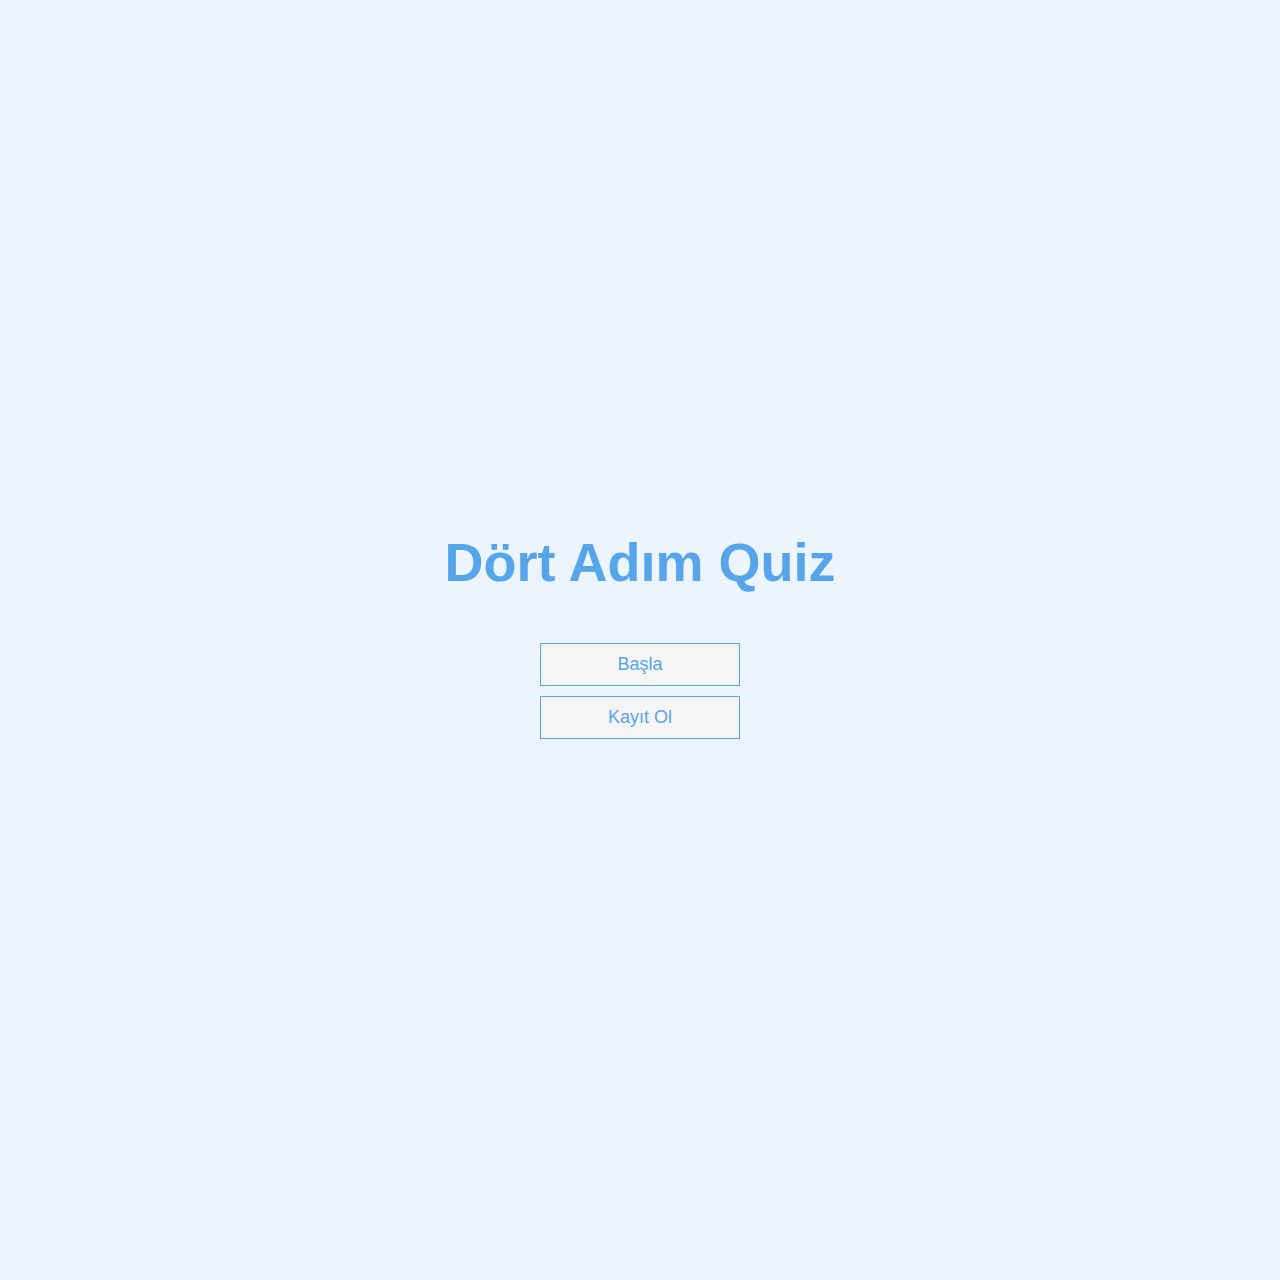
<file: index.html>
<!DOCTYPE html>
<html lang="en">

<head>
    <meta charset="UTF-8">
    <meta name="viewport" content="width=device-width, initial-scale=1.0">
    <meta http-equiv="X-UA-Compatible" content="ie=edge">
    <title>DAQ</title>
    <link rel="stylesheet" href="app.css">
</head>

<body>
    <div class="container">
        <div id="home" class="flex-center flex-column">
            <h1>Dört Adım Quiz</h1>
            <a href="/game.html" class="btn">Başla</a>
            <a href="/login.html" class="btn">Kayıt Ol</a>
        </div>
    </div>
</body>

</html>
</file>
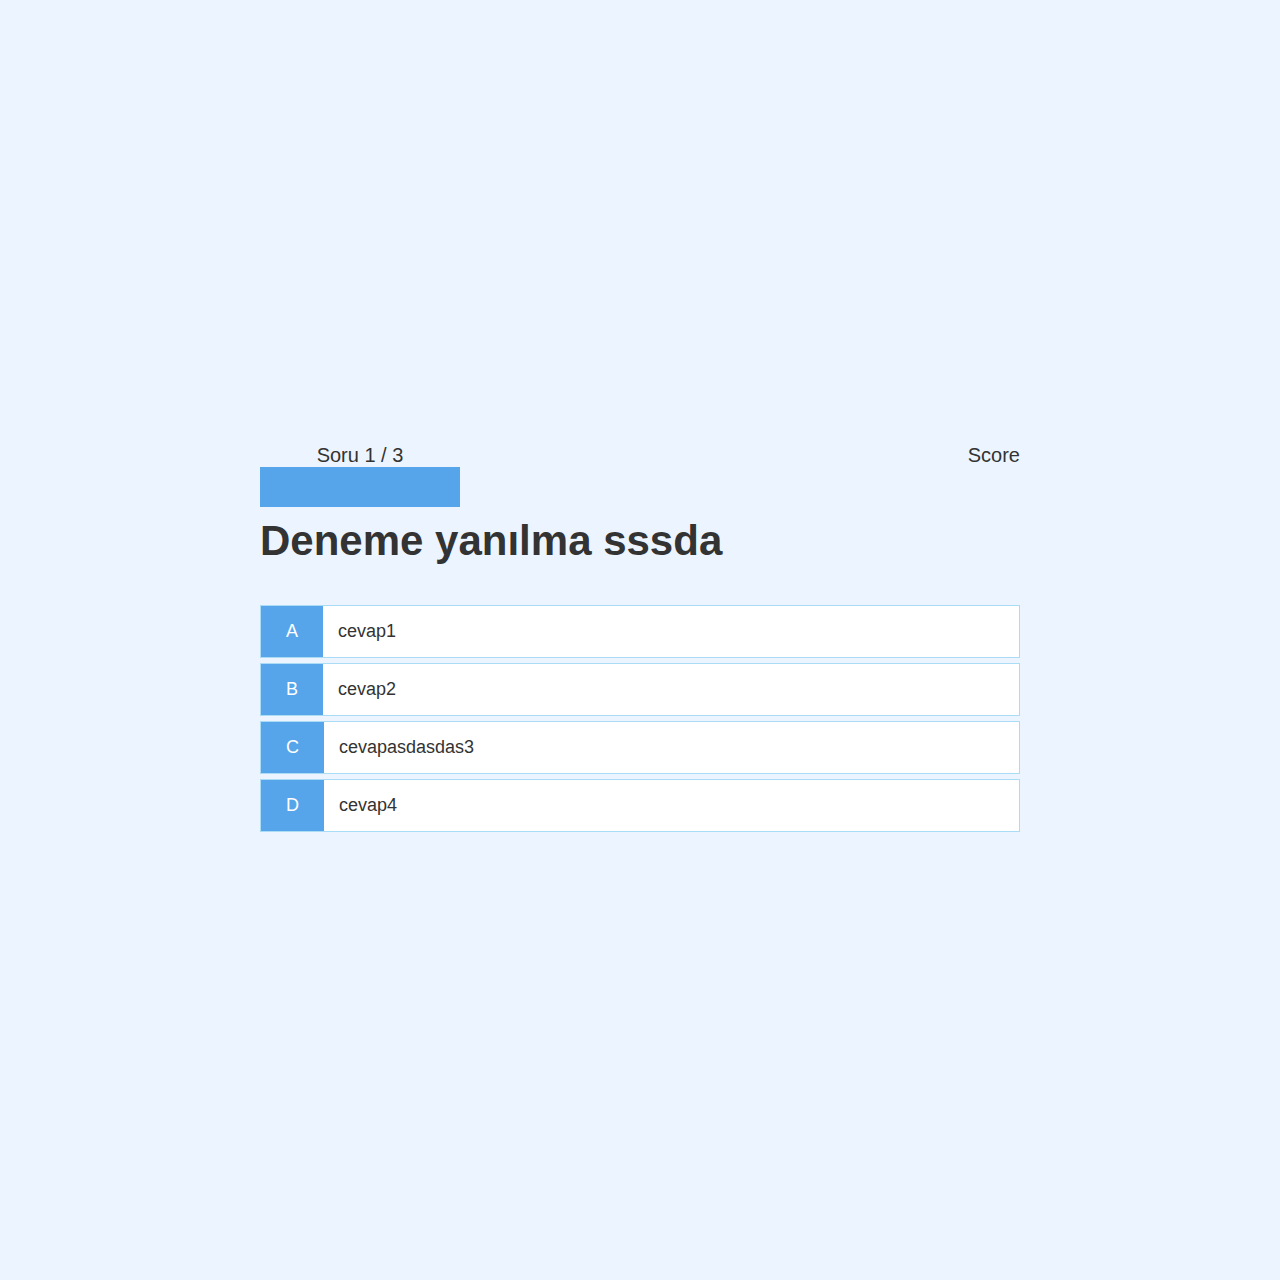
<file: game.html>
<!DOCTYPE html>
<html lang="en">

<head>
    <meta charset="UTF-8">
    <meta name="viewport" content="width=device-width, initial-scale=1.0">
    <meta http-equiv="X-UA-Compatible" content="ie=edge">
    <title>DAQ-Play</title>
    <link rel="stylesheet" href="app.css">
    <link rel="stylesheet" href="game.css">
</head>

<body>
    <div class="container">
        <div id="game" class="justify-center flex-column">
            <div id="hud">
                <div id="hud-item">
                    <p id="progressText" class="hud-prefix">
                        Sorular
                    </p>
                    <div id="progressBar">
                        <div id="progressBarFull">

                        </div>
                    </div>
                </div>
                <div id="hud-item">
                    <p class="hud-prefix">
                        Score
                    </p>
                    <h1 class="hud-main-text" id="score"></h1>
                </div>
            </div>



            <h2 id="quesition">Sorulardan hangisi gelmeli bu tarafa ?</h2>
            <div class="choice-container">
                <p class="choice-prefix">A</p>
                <p class="choice-text" data-number="1">Choice 1</p>
            </div>
            <div class="choice-container">
                <p class="choice-prefix">B</p>
                <p class="choice-text" data-number="2">Choice 2</p>
            </div>
            <div class="choice-container">
                <p class="choice-prefix">C</p>
                <p class="choice-text" data-number="3">Choice 3</p>
            </div>
            <div class="choice-container">
                <p class="choice-prefix">D</p>
                <p class="choice-text" data-number="4">Choice 4</p>
            </div>

        </div>
    </div>
    <script src="game.js"></script>
</body>

</html>
</file>
<file: app.css>
:root{
    background-color: #ecf5ff;
    font-size: 62.5%;
}
*{
    box-sizing: border-box;
    font-family: Arial, Helvetica, sans-serif;
    margin: 0;
    padding: 0;
    color: #333;
}
h1,
h2,
h3,
h4{
    margin-bottom: 1rem;
}
h1{
    font-size: 5.4rem;
    color: #56a5eb;
    margin-bottom: 5rem;
}
h1 > span{
    font-size: 2.4rem;
    font-weight: 500;
}
h2{
    font-size: 4.2rem;
    margin-bottom: 4rem;
    font-weight: 700;
}
h3{
    font-size: 2.8rem;
    font-weight: 500;
}

/*  UTILITIES */
.container{
width: 100vw;
height: 100vw;
display: flex;
justify-content: center;
align-items: center;
max-width: 80rem;
margin: 0 auto;
padding: 2rem;
}
.container > * {
    width: 100%;
}
.flex-column {
    display: flex;
    flex-direction: column;
}
.flex-center {
    justify-content: center;
    align-items: center;
}
.justify-center{
    justify-content: center;
}
.text-center{
    text-align: center;
}
.hidden{
    display: none;
}

/*  Buttons */

.btn{
    font-size: 1.8rem;
    padding: 1rem 0;
    width: 20rem;
    text-align: center;
    border: 0.1rem solid #56a5eb;
    margin-bottom: 1rem;
    text-decoration: none;
    color: #56a5eb;
    background-color: whitesmoke;
}
.btn:hover{
    cursor: pointer;
    box-shadow: 0 0.4rem 1.4rem 0 rgba(86, 185, 235, 0.5);
    transform: translateY(-0.1rem);
    transition: transform 150ms ;
}
.btn[disabled]:hover{
    cursor: not-allowed;
    box-shadow: none;
    transform: none;
}
</file>
<file: game.css>
.choice-container{
    display: flex;
    margin-bottom: 0.5rem;
    width: 100%;
    font-size: 1.8rem;
    border: 0.1rem solid  rgba(86, 185, 235, 0.5);
    background-color: white;
}
.choice-container:hover{
    cursor: pointer;
    box-shadow: 0 0.4rem 1.4rem 0 rgba(86, 185, 235, 0.5);
    transform: translateY(-0.1rem);
    transition: transform 150ms;
}
.choice-prefix{
    padding: 1.5rem 2.5rem;
    background-color: #56a5eb;
    color: white;
}
.choice-text{
    padding: 1.5rem;
    width: 100%;
}

.correct{
    background-color: #28a745 ;
}

.medcorrect{
    background-color: coral;
}
.incorrect{
    background-color: #dc3545;
}


/* HUD */


#hud{
    display: flex;
    justify-content: space-between;
}
.hud-prefix{
    text-align: center;
    font-size: 2rem;
}
.hud-main-text{
    text-align: center;
}

#progressBar{
    width: 20rem;
    height: 4rem;
    border: 0.3rem solid #56a5eb;
}

#progressBarFull{

    height: 3.4rem;
    background-color: #56a5eb ;
}
</file>
